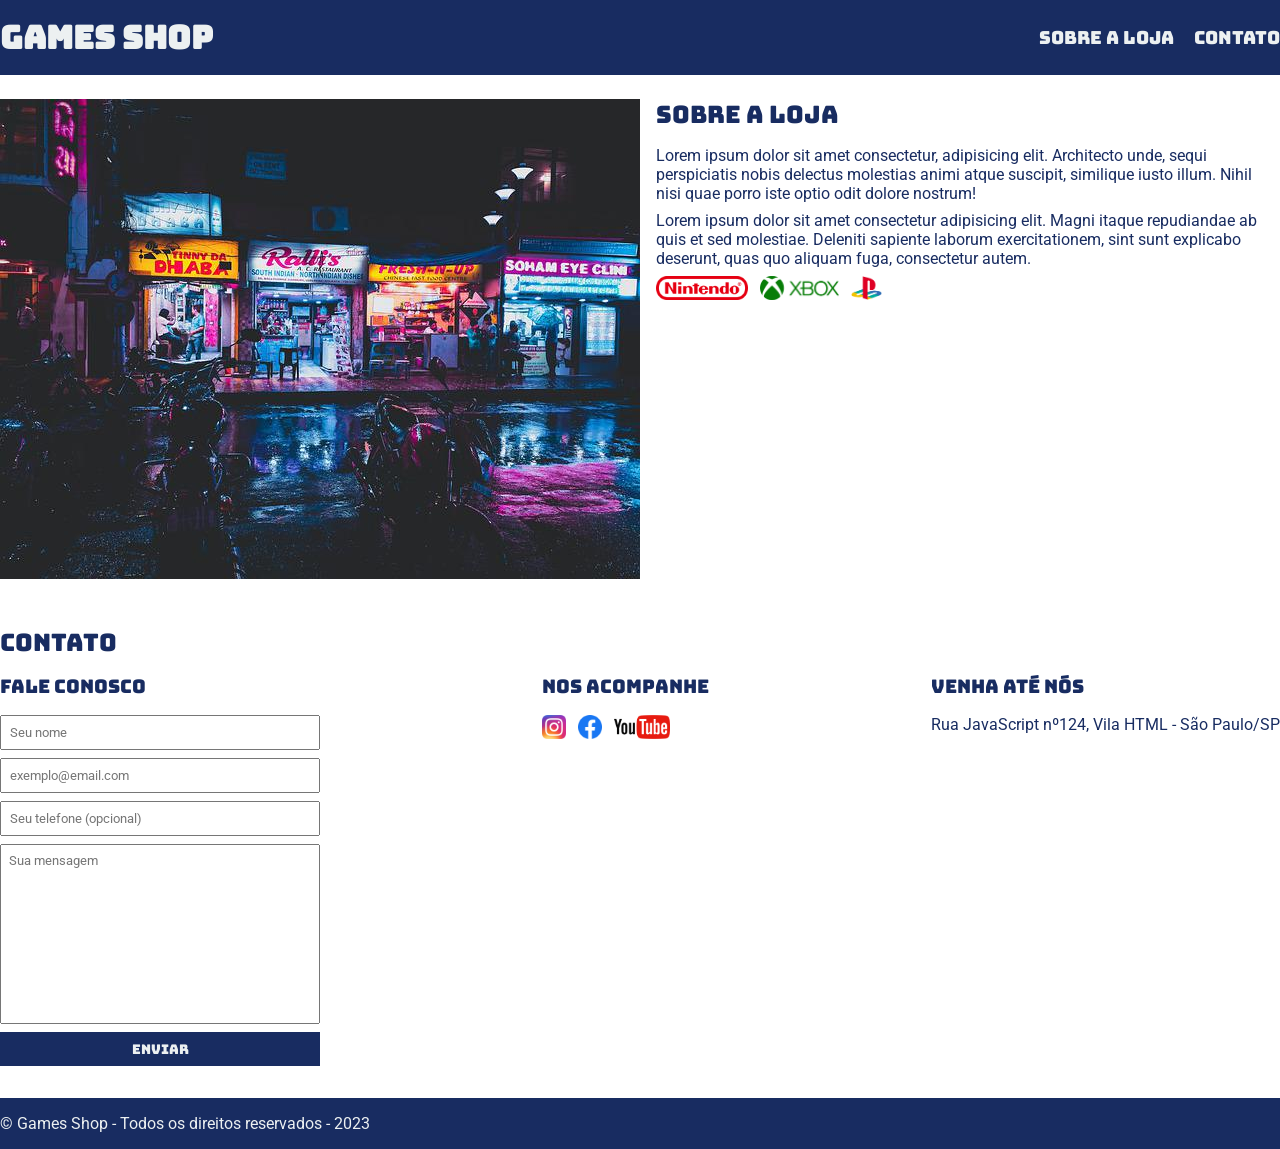
<file: Projeto-1/index.html>
<!DOCTYPE html>
<html lang="pt-br">
  <head>
    <meta charset="UTF-8" />
    <meta http-equiv="X-UA-Compatible" content="IE=edge" />
    <meta name="viewport" content="width=device-width, initial-scale=1.0" />
    <title>Loja de Games</title>
    <link rel="stylesheet" href="main.css" />

    <link rel="preconnect" href="https://fonts.googleapis.com" />
    <link rel="preconnect" href="https://fonts.gstatic.com" crossorigin />
    <link
      href="https://fonts.googleapis.com/css2?family=Bungee&family=Roboto&display=swap"
      rel="stylesheet"
    />
  </head>
  <body>
    <header>
      <div class="container">
        <h1>Games Shop</h1>
        <nav>
          <ul>
            <li>
              <a href="#about">Sobre a loja</a>
            </li>
            <li>
              <a href="#contact">Contato</a>
            </li>
          </ul>
        </nav>
      </div>
    </header>
    <section id="about">
      <div class="container">
        <img
          class="store-front"
          src="./images/loja.jpg"
          alt="Fachada da loja Games Shop"
        />
        <div>
          <h2>Sobre a loja</h2>
          <p>
            Lorem ipsum dolor sit amet consectetur, adipisicing elit. Architecto
            unde, sequi perspiciatis nobis delectus molestias animi atque
            suscipit, similique iusto illum. Nihil nisi quae porro iste optio
            odit dolore nostrum!
          </p>
          <p>
            Lorem ipsum dolor sit amet consectetur adipisicing elit. Magni
            itaque repudiandae ab quis et sed molestiae. Deleniti sapiente
            laborum exercitationem, sint sunt explicabo deserunt, quas quo
            aliquam fuga, consectetur autem.
          </p>
          <ul class="brands-list">
            <li><img src="./images/nintendo.png" alt="Logo Nintendo" /></li>
            <li><img src="./images/xbox.png" alt="Logo XBOX" /></li>
            <li>
              <img src="./images/playstation.png" alt="Logo PlayStation" />
            </li>
          </ul>
        </div>
      </div>
    </section>
    <section id="contact">
      <div class="container">
        <h2>Contato</h2>
        <div class="contact-methods">
          <div>
            <h3>Fale conosco</h3>
            <form>
              <input type="text" placeholder="Seu nome" required />
              <input type="email" placeholder="exemplo@email.com" required />
              <input type="tel" placeholder="Seu telefone (opcional)" />
              <textarea placeholder="Sua mensagem"></textarea>
              <button type="submit">Enviar</button>
            </form>
          </div>
          <div>
            <h3>Nos acompanhe</h3>
            <ul class="social-links">
              <li>
                <a href="#" title="Siga-nos no Instagram">
                  <img src="./images/instagram.png" alt="Logo do Instagram" />
                </a>
              </li>
              <li>
                <a href="#" title="Siga-nos no Facebook">
                  <img src="./images/facebook.png" alt="Logo do Facebook" />
                </a>
              </li>
              <li>
                <a href="#" title="Visite nosso canal no YouTube">
                  <img src="./images/youtube.png" alt="Logo do YouTube" />
                </a>
              </li>
            </ul>
          </div>
          <div>
            <h3>Venha até nós</h3>
            <p>Rua JavaScript nº124, Vila HTML - São Paulo/SP</p>
          </div>
        </div>
      </div>
    </section>
    <footer>
      <div class="container">
        <p>&copy; Games Shop - Todos os direitos reservados - 2023</p>
      </div>
    </footer>
  </body>
</html>
</file>
<file: Projeto-1/main.css>
* {
  margin: 0;
  padding: 0;
  box-sizing: border-box;
}

header,
section h2,
section h3,
form button {
  font-family: "Bungee", cursive;
  font-weight: normal;
}

body,
input,
textarea {
  font-family: "Roboto", sans-serif;
}

header {
  padding: 16px 0;
  background-color: #182c61;
  color: #ecf0f1;
}

header nav li {
  display: inline;
  margin-left: 16px;
  font-size: 18px;
}

header nav li a {
  color: #ecf0f1;
  text-decoration: none;
}

.container {
  max-width: 1280px;
  width: 100%;
  margin: 0 auto;
}

header .container,
section .container {
  display: flex;
  align-items: center;
  justify-content: space-between;
}

.brands-list img {
  height: 24px;
}

.brands-list li {
  display: inline;
  margin-right: 8px;
}

section .container {
  align-items: flex-start;
}

section {
  padding: 24px 0;
  color: #182c61;
}

section h2 {
  margin-bottom: 16px;
}

section p {
  margin-bottom: 8px;
}

.store-front {
  margin-right: 16px;
}

.social-links img {
  height: 24px;
}

.social-links li {
  display: inline;
  margin-right: 8px;
}

.social-links li a {
  text-decoration: none;
}

#contact .container {
  display: block;
}

.contact-methods {
  display: flex;
  justify-content: space-between;
}

form input,
form textarea,
form button {
  display: block;
  width: 320px;
  margin-bottom: 8px;
  padding: 8px;
}

form textarea {
  resize: none;
  height: 180px;
}

section h3 {
  margin-bottom: 16px;
}

form button {
  background-color: #182c61;
  color: #ecf0f1;
  border: none;
}

form button:hover {
  background-color: #314e9e;
  cursor: pointer;
}

input:focus,
textarea:focus {
  outline-color: #182c61;
}

footer {
  background-color: #182c61;
  color: #ecf0f1;
  padding: 16px 0;
}
</file>
